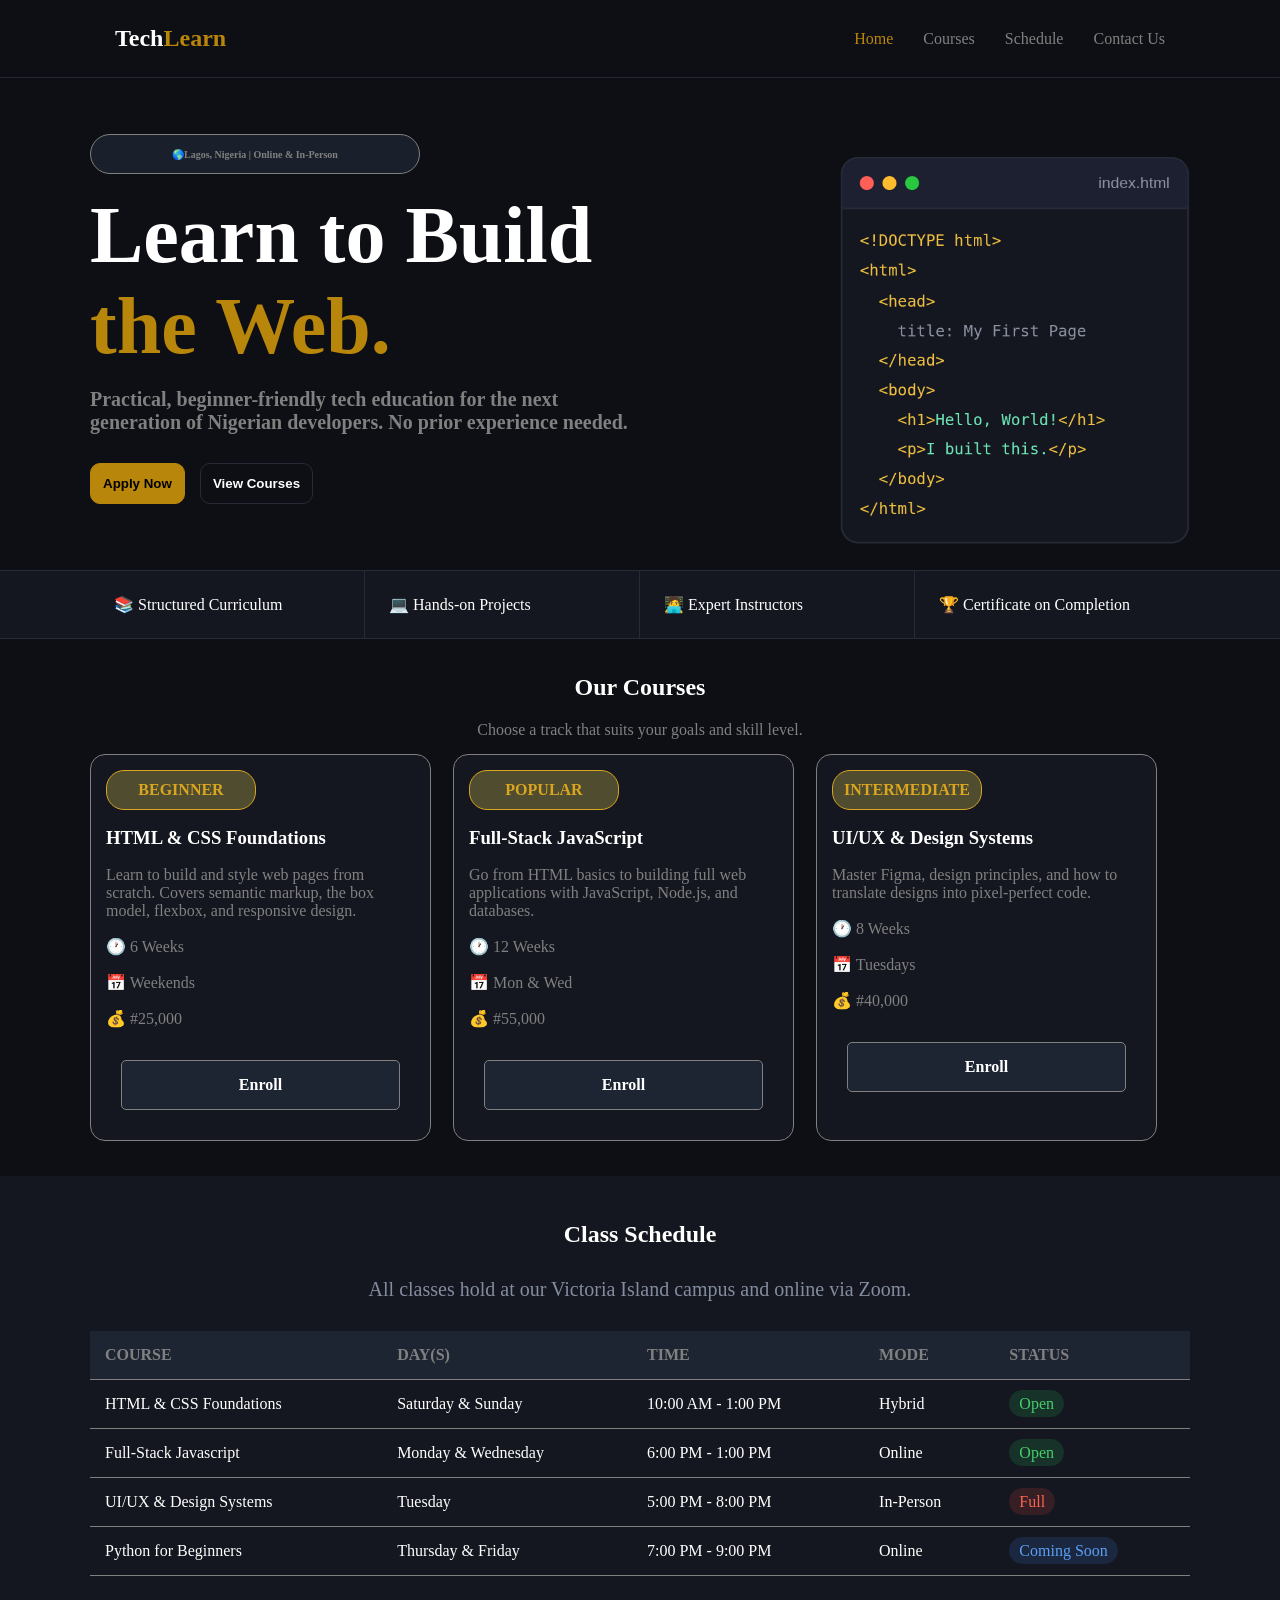
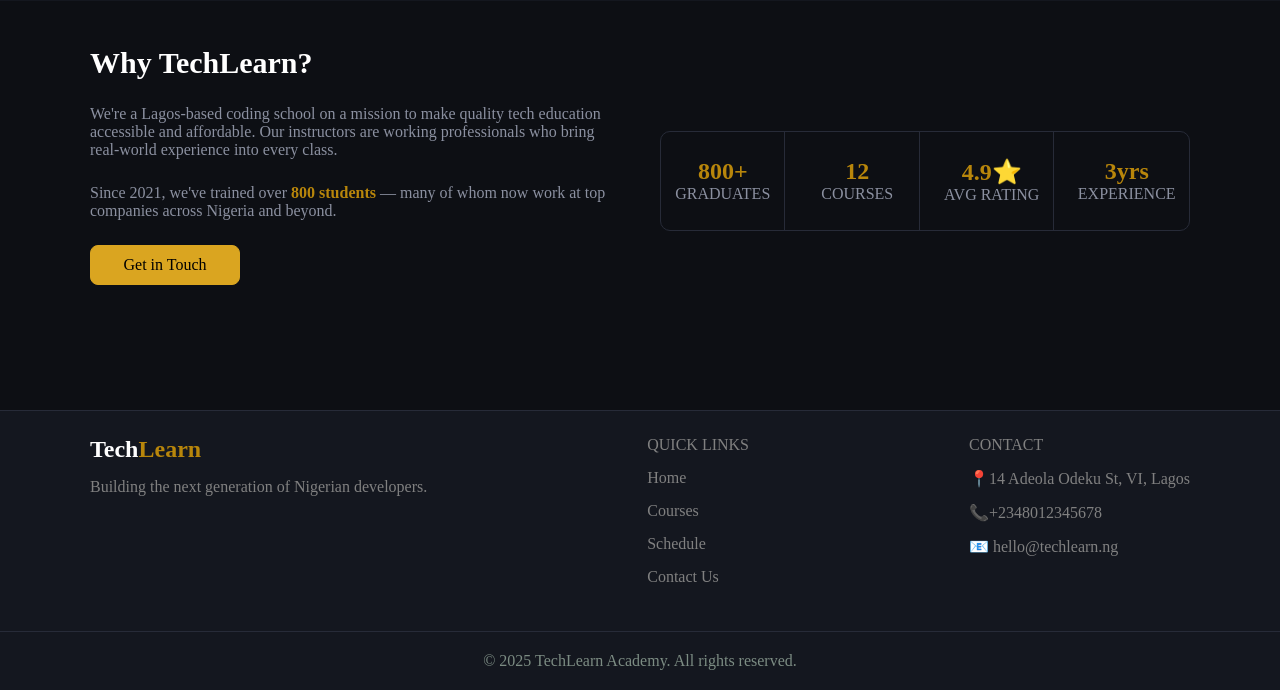
<file: index.html>
<!DOCTYPE html>
<html lang="en">
<head>
    <meta charset="UTF-8">
    <meta name="viewport" content="width=device-width, initial-scale=1.0">
    <title>Kinel Mini Project</title>
    <link rel="stylesheet" href="style.css">
</head>
<body>
    <header>
        <div class="container">
            <div id="logo">
                <h2>Tech<span id="gold">Learn</span></h2>
            </div>
            <navbar class="nav">
                <ul>
                    <li><a class="active" href="index.html" target="_blank">Home</a></li>
                    <li><a href="#courses" target="_blank">Courses</a></li>
                    <li><a href="#class-schedule" target="_blank">Schedule</a></li>
                    <li><a href="contact.html" target="_blank">Contact Us</a></li>
                </ul>
            </navbar>
        </div>
    </header>
    
    <section id="showcase">
        <div class="container">

            <!-- Left side -->
            <div class="left-side">
                <p id="location">🌎Lagos, Nigeria | Online & In-Person</p>
                <h1>Learn to Build <span id="gold">the Web.</span></h1>
                <p>Practical, beginner-friendly tech education for the next generation of Nigerian developers. 
                No prior experience needed.</p>

                <div class="btn">
                        <a class="active" href="contact.html">
                            <button> 
                            Apply Now
                            </button>
                        </a>
                        <a class="border" href="#courses">
                            <button>
                            View Courses
                            </button>
                        </a>
                </div>
            </div>

            <!-- Right side -->
            <div class="right-side"><img src="hero-code.png" alt="hero-image"></div>
        </div>
    </section>
            
    <section id="newsletter">
            <div class="container">
                <p>📚 Structured Curriculum</p>
                <p>💻 Hands-on Projects</p>
                <p>🧑‍💻 Expert Instructors</p>
                <p>🏆 Certificate on Completion</p>
            </div>
    </section>

    <main class="main" id="courses">
        <div class="container">
            <h2>Our Courses</h2>
            <p>Choose a track that suits your goals and skill level.</p>
                <div id="course-cards-container">
                    <div id="card">
                        <h4 class="card1">BEGINNER</h4>
                        <h3>HTML & CSS Foundations</h3>
                        <p>Learn to build and style web pages from scratch. 
                            Covers semantic markup, the box model, flexbox, and responsive design.</p>
                        <p>🕐 6 Weeks</p>
                        <P>📅 Weekends</P>
                        <p>💰 #25,000</p> 
                        <a href="contact.html">Enroll</a>
                    </div>

                    <div id="card">
                        <h4 class="card1">POPULAR</h4>
                        <h3>Full-Stack JavaScript</h3>
                        <p>Go from HTML basics to building full web applications with JavaScript, 
                           Node.js, and databases.</p>
                        <p>🕐 12 Weeks</p>
                        <P>📅 Mon & Wed</P>
                        <p>💰 #55,000</p> 
                        <a href="contact.html">Enroll</a>
                    </div>
                
                    <div id="card">
                        <h4 class="card1">INTERMEDIATE</h4>
                        <h3>UI/UX & Design Systems</h3>
                        <p>Master Figma, design principles, and how to translate designs
                            into pixel-perfect code.</p>
                        <p>🕐 8 Weeks</p>
                        <P>📅 Tuesdays</P>
                        <p>💰 #40,000</p> 
                        <a href="contact.html">Enroll</a>
                    </div>
                </div>
        </div>
    </main>

    <section class="schedule" id="class-schedule">
        <div class="container">
            <h2>Class Schedule</h2>
            <p>All classes hold at our Victoria Island campus and online via Zoom.</p>
                
            <table>
                <thead>
                    <th>COURSE</th>
                    <th>DAY(S)</th>
                    <th>TIME</th>
                    <th>MODE</th>
                    <th>STATUS</th>
                </thead>

                <tbody>
                    <td>HTML & CSS Foundations</td>
                    <td>Saturday & Sunday</td>
                    <td>10:00 AM - 1:00 PM</td>
                    <td>Hybrid</td>
                    <td><span class="open">Open</span></td>
                </tbody>
                <tbody>
                    <td>Full-Stack Javascript</td>
                    <td>Monday & Wednesday</td>
                    <td>6:00 PM - 1:00 PM</td>
                    <td>Online</td>
                    <td><span class="open">Open</span></td>
                </tbody>
                <tbody>
                    <td>UI/UX & Design Systems</td>
                    <td>Tuesday</td>
                    <td>5:00 PM - 8:00 PM</td>
                    <td>In-Person</td>
                    <td><span class="full">Full</sp></td>
                </tbody>
                <tbody>
                    <td>Python for Beginners</td>
                    <td>Thursday & Friday</td>
                    <td>7:00 PM - 9:00 PM</td>
                    <td>Online</td>
                    <td><span class="soon">Coming Soon</span></td>
                </tbody>
            </table>
        </div>
    </section>

    <article id="about">
        <div class="container">
            <div class="about-left-side">
                <h3>Why TechLearn?</h3>
                <p>We're a Lagos-based coding school on a mission to make quality tech education accessible and affordable. 
                    Our instructors are working professionals who bring real-world experience into every class.</p>
                <p>Since 2021, we've trained over <span id="gold">800 students</span> — many of whom now work at top companies across Nigeria and beyond.</p>
                <a class="touch" href="contact.html">Get in Touch</a>
            </div>
            <div class="about-right-side">
                <div>
                    <h2 id="gold">800+</h2>
                    <p>GRADUATES</p>
                </div>
                <div>
                    <h2 id="gold">12</h2>
                    <p>COURSES</p>
                </div>
                <div>
                    <h2 id="gold">4.9⭐</h2>
                    <p>AVG RATING</p>
                </div>
                <div>
                    <h2 id="gold">3yrs</h2>
                    <p>EXPERIENCE</p>
                </div>
            </div>
        </div>
    </article>
            
    <footer id="footer">
        <div class="container">
            <div>
                <h2>Tech<span id="gold">Learn</span></h2>
                <p>Building the next generation of Nigerian developers.</p>
            </div>
            <div>
                <p>QUICK LINKS</p>
                <ul>
                    <li><a href="index.html" target="_blank">Home</a></li>
                    <li><a href="#courses" target="_blank">Courses</a></li>
                    <li><a href="#class-schedule" target="_blank">Schedule</a></li>
                    <li><a href="contact.html" target="_blank">Contact Us</a></li>
                </ul>
            </div>
            <div>
                <p>CONTACT</p>
                <p>📍14 Adeola Odeku St, VI, Lagos</p>
                <p>📞+2348012345678</p>
                <p>📧 hello@techlearn.ng</p>
            </div>
        </div>
    </footer>
            <div class="footer">
                <p>&copy; 2025 TechLearn Academy. All rights reserved.</p>
            </div>
</body>
</html>
</file>
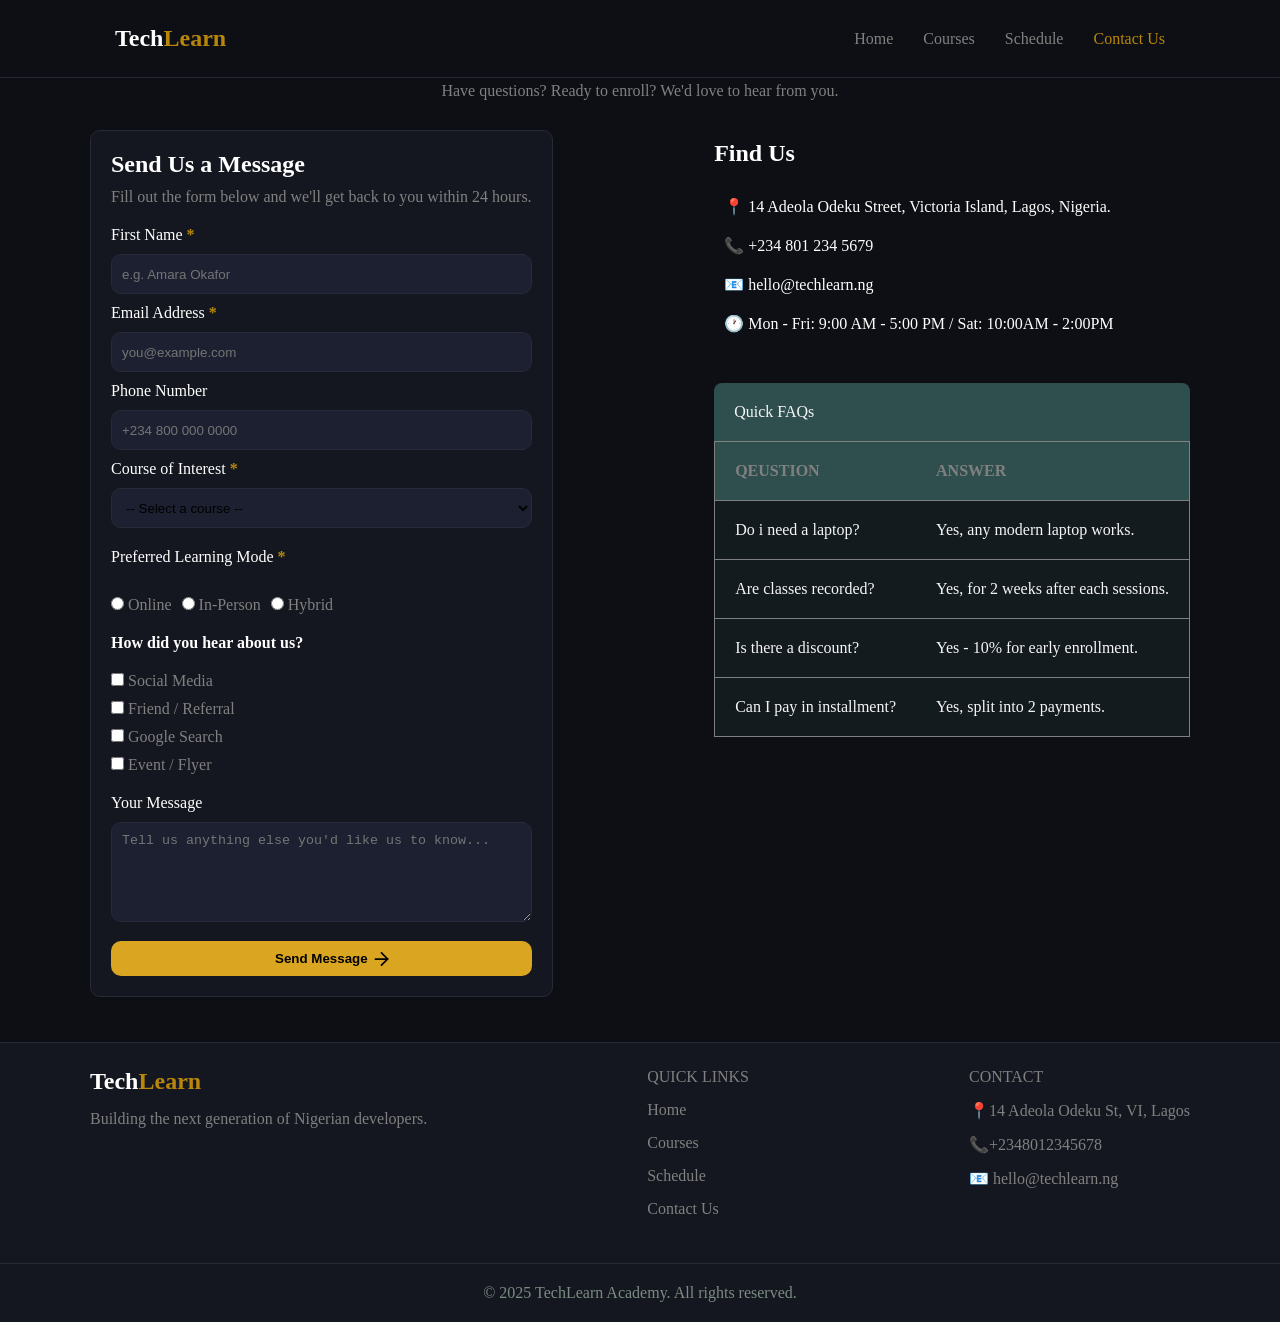
<file: contact.html>
<!DOCTYPE html>
<html lang="en">
<head>
    <meta charset="UTF-8">
    <meta name="viewport" content="width=device-width, initial-scale=1.0">
    <title>Contact page</title>
    <link rel="stylesheet" href="style.css">
</head>
<body>
    <header>
        <div class="container">
            <div id="logo">
                <h2>Tech<span id="gold">Learn</span></h2>
            </div>
            <navbar class="nav">
                <ul>
                    <li><a href="index.html" target="_blank">Home</a></li>
                    <li><a href="index.html#courses" target="_blank">Courses</a></li>
                    <li><a href="index.html#class-schedule"  target="_blank">Schedule</a></li>
                    <li><a id="active" href="contact.html" target="_blank">Contact Us</a></li>
                </ul>
            </navbar>
        </div>
    </header>

    <section id="layout">
        <div class="container">
            <h1 id="white4">Contact <span id="gold">Us</span></h1>
            <p id="gray">Have questions? Ready to enroll? We'd love to hear from you.</p>

            <div class="container-layout-flex">
                <div class="left-side-layout">
                    <form>
                        <h2>Send Us a Message</h2>
                        <p>Fill out the form below and we'll get back to you within 24 hours.</p>

                        <label for="fname">First Name <span id="gold">*</span></label>
                        <input class="focus-cls" type="text" name="firstname" id="fname" placeholder="e.g. Amara Okafor" required>
                        <label for="email">Email Address <span id="gold">*</span></label>
                        <input class="focus-cls" type="email" name="email" id="email" placeholder="you@example.com" required>
                        <label for="number">Phone Number</label>
                        <input class="focus-cls" type="number" name="number" id="number" placeholder="+234 800 000 0000" required>
                        <label for="course">Course of Interest <span id="gold">*</span></label>
                        <select class="focus-cls" name="course" id="course" required>
                        <option value="" disabled selected>-- Select a course --</option>
                        <option value="">HTML & CSS Foundations</option>
                        <option value="">Full-Stack Javascript</option>
                        <option value="">UI/UX & Design System</option>
                        <option value="">Python for Beginners</option>
                        <option value="">Other / Not sure yet</option>
                        </select>

                        <p id="white2">Preferred Learning Mode <span id="gold">*</span></p>
                        <div class="preferred-mode">
                            <label class="color-gray"><input type="radio" name="radio" id="radio"> Online</label>
                            <label class="color-gray"><input type="radio" name="radio" id="radio"> In-Person</label>
                            <label class="color-gray"><input type="radio" name="radio" id="radio"> Hybrid</label>                    
                        </div>
                
                        <p id="white3">How did you hear about us?</p>
                        <label class="color-gray"><input type="checkbox" name="checkbox" id="checkbox"> Social Media</label>
                        <label class="color-gray"><input type="checkbox" name="checkbox" id="checkbox"> Friend / Referral</label>
                        <label class="color-gray"><input type="checkbox" name="checkbox" id="checkbox"> Google Search</label>
                        <label class="color-gray"><input type="checkbox" name="checkbox" id="checkbox"> Event / Flyer</label>
                
                        <label class="your-message" for="message">Your Message</label>
                        <textarea class="focus-cls" name="message" id="message" placeholder="Tell us anything else you'd like us to know..."></textarea>
                        <button class="submit-message" type="submit">
                                Send Message 
                            <svg class="message" xmlns="http://www.w3.org/2000/svg" width="24" height="24" viewBox="0 0 24 24" fill="none" stroke="currentColor" stroke-width="2" stroke-linecap="round" stroke-linejoin="round" class="lucide lucide-arrow-right-icon lucide-arrow-right"><path d="M5 12h14"/><path d="m12 5 7 7-7 7"/></svg> 
                        </button>
                    </form>
                </div>

                <div class="right-side-layout">
                    <div id="find-us">
                        <h2 id="white">Find Us</h2>
                        <div id="semiwhite">
                            <p>📍 14 Adeola Odeku Street, Victoria Island, Lagos, Nigeria.</p>
                            <p id="hover">📞 +234 801 234 5679</p>
                            <p id="hover">📧 hello@techlearn.ng</p>
                            <p>🕐 Mon - Fri: 9:00 AM - 5:00 PM / Sat: 10:00AM - 2:00PM</p>
                        </div>
                    </div>
                    <table id="table2">
                        <caption>Quick FAQs</caption>
                        <thead>
                            <th>QEUSTION</th>
                            <th>ANSWER</th>
                        </thead>
                        <tbody>
                            <td>Do i need a laptop?</td>
                            <td>Yes, any modern laptop works.</td>
                        </tbody>
                        <tbody>
                            <td>Are classes recorded?</td>
                            <td>Yes, for 2 weeks after each sessions.</td>
                        </tbody>
                        <tbody>
                            <td>Is there a discount?</td>
                            <td>Yes - 10% for early enrollment.</td>
                        </tbody>
                        <tbody>
                            <td>Can I pay in installment?</td>
                            <td>Yes, split into 2 payments.</td>
                        </tbody>
                    </table>
                </div>
            </div>
        </div>
    </section>

    <footer id="footer">
        <div class="container">
            <div>
                <h2>Tech<span id="gold">Learn</span></h2>
                <p>Building the next generation of Nigerian developers.</p>
            </div>
            <div>
                <p>QUICK LINKS</p>
                <ul>
                    <li><a href="index.html" target="_blank">Home</a></li>
                    <li><a href="index.html#courses" target="_blank">Courses</a></li>
                    <li><a href="index.html#class-schedule" target="_blank">Schedule</a></li>
                    <li><a href="contact.html" target="_blank">Contact Us</a></li>
                </ul>
            </div>
            <div>
                <p>CONTACT</p>
                <p>📍14 Adeola Odeku St, VI, Lagos</p>
                <p>📞+2348012345678</p>
                <p>📧 hello@techlearn.ng</p>
            </div>
        </div>
    </footer>
            <div class="footer">
                <p>&copy; 2025 TechLearn Academy. All rights reserved.</p>
            </div>
</body>
</html>
</file>
<file: style.css>
*{
    box-sizing: border-box;
    margin: 0;
    padding: 0;
}

#gold{
    color: darkgoldenrod;
    font-weight: bold;
}

html{
    scroll-behavior: smooth;
}

:root{
    
}

.container{
    max-width: 1100px;
    margin: auto;
}

header {
    background-color: #0d0f14;
    border-bottom: 1px solid #232733;
    position: fixed;
    width: 100%;
}

header > div {
    background-color: #0d0f14;
    display: flex;
    justify-content: space-between;
    align-items: center;
}

header #logo{
    color: white;
    padding: 25px;
    font-size: 1rem;
    font-weight: bold;
}

header .nav ul{
    display: flex;
    gap: 30px;
    padding: 25px;
    list-style: none;
}

header .nav ul li a{
    text-decoration: none;
    color: grey;
    font-size: 1rem;
}

header .nav .active{
    color: darkgoldenrod;
}

header .nav ul li a:hover{
    cursor: pointer;
    color: darkgoldenrod;
}

#showcase{
    background-color: #0d0f14;
    padding: 25px;
}

#showcase .container {
    display: flex;
    justify-content: space-between;
    align-items: center;
    margin-top: 100px;
}

#showcase .container .left-side {
    width: 50%;
}

#showcase .container .right-side {
    width: 50%;
    display: flex;
    justify-content: end;
}

#showcase .container .right-side img {
    width: 350px;
}

#showcase #location{
    color: gray;
    background-color: rgba(47, 60, 79, 0.397);
    border: 1px solid grey;
    border-radius: 20px;
    width: 60%;
    height: 40px;
    display: flex;
    justify-content: center;
    align-items: center;
    margin-bottom: 1rem;
    font-size: 10px;
}

#showcase h1{
    color: white;
    font-weight: bold;
    font-size: 80px;
    margin-bottom: 1rem;
}

#showcase p{
    color: gray;
    font-weight: bold;
    font-size: 20px;
    margin-bottom: 1.8rem;
}

#showcase .container .btn{
    display: flex;
    align-items: center;
    gap: 15px
}

#showcase .container .btn button{
    font-weight: bold;
    color: #000;
    padding: 12px;
    border: none;
    border-radius: 10px;
    margin-bottom: 2rem;
    transition: all  0.5s ease;
}

#showcase .container .btn .active button{
    background-color: darkgoldenrod;
    color: #000;
    border: 1px solid darkgoldenrod;
    cursor: pointer;
}

#showcase .container .btn .border button{
    background-color: transparent;
    color: #fff;
    border: 1px solid #272b38;
    cursor: pointer;
}

#showcase .container .btn button:hover{
   background-color: black; 
   color: darkgoldenrod;
   border: 1px solid darkgoldenrod;
   transform: translateY(-5px);
}



#showcase img{
    margin-top: 2rem;
    width: 200px;
}

#newsletter{
    background-color: #14171f;
    border-top: 1px solid #272b38;
    border-bottom: 1px solid #272b38;
    /* padding: 25px; */
}

#newsletter .container{
    display: grid;
    grid-template-columns: repeat(4, 1fr);
}

#newsletter .container p{
    color: white;
    padding: 1.5rem;
    /* border-right: 1px solid #272b38; */
    /* border-top: 1px solid #272b38; */
}

#newsletter .container > *:not(:last-child) {
    border-right: 1px solid #272b38;
}

.main{
    background-color: #0d0f14;
    padding: 25px;
    width: 100%;
}
.main .container{    
    /* width: 100%; */
}

#course-cards-container{
    display: flex;
    flex-wrap: wrap;
    width: 100%;
    gap: 2%;
}

#course-cards-container #card{
    width: 31%;
    display: flex;
    flex-direction: column;
    gap: 2px;
    background-color: #14171f;
}

.main .container h2{
    color: white;
    font-weight: bold;
    margin-bottom: 10px;
    padding: 10px;
    text-align: center;
}

.main .container p{
    text-align: center;
    color: grey;
    margin-bottom: 15px;
}

.main #card{
    background-color: darkslategray;
    margin-bottom: 10px;
    border: 1px solid grey;
    border-radius: 15px;
    padding: 15px;
}

.main #card a{
    padding: 15px;
}

.main #card h3{
    color: white;
    margin-bottom: 15px;
}

.main #card p{
    text-align: left;
}

.main #card .card1{
    padding: 10px;
    background-color: rgb(79, 76, 47);
    border: 1px solid goldenrod;
    max-width: 150px;
    text-align: center;
    border-radius: 18px;
    margin-bottom: 15px;
    color: goldenrod;
}

.main #card:hover{
    border: 1px solid rgb(0, 140, 255);
    cursor: pointer;
}

.main #flex{
    display: flx;
    gap: 10x;
    flex-wrap: rap;
}

.main #card a{
    color: white;
    text-decoration: none;
    font-weight: bold;
    border: 1px solid grey;
    background-color: rgba(47, 60, 79, 0.397);
    display: flex;
    justify-content: center;
    border-radius: 5px;
    max-width: 100%;
    margin: 15px;   
}

.main #card a:hover{
    background-color: rgba(255, 217, 0, 0.815);
    border: none;
}

.schedule{
    background-color: #14171f;
    padding: 25px;
    text-align: centr;
}

.schedule .container h2{
    color: white;
    margin-bottom: 10px;
    text-align: center;
    padding: 20px;
} 

.schedule .container p{
    color: #848ca0;
    font-size: 20px;
    margin-bottom: 30px;
    text-align: center;
}

.schedule .container table th{
    text-align: left;
    color: gray;
    background-color: rgba(47, 60, 79, 0.397);
    padding: 15px;
    border-bottom: 1px solid gray;
}

.schedule .container table{
    border-collapse: collapse;
    width: 100%;
}

.schedule .container table td{
    padding: 15px;
    color: white;
    border-bottom: 1px solid gray;
    margin-top: 10px;
}

.schedule .container table .open{
    background-color: #173229;
    color: #46cd6c;
    padding-inline: 10px;
    padding-block: 5px;
    border-radius: 50px;
    width: fit-content;
}

.schedule .container table .full{
    background-color: #351e24;
    color: #f86450;
    padding-inline: 10px;
    padding-block: 5px;
    border-radius: 50px;
    width: fit-content;
}

.schedule .container table .soon{
    background-color: #1a273f;
    color: #5b9ff6;
    text-align: left;
    padding-inline: 10px;
    padding-block: 5px;
    border-radius: 50px;
    width: fit-content;
}

.schedule .container table tbody:hover{
        background-color: rgba(47, 60, 79, 0.397);
}

#about{
    background-color: #0d0f14;
    padding: 25px;
}

#about .container h3{
    margin-top: 20px;
    color: white;
    font-size: 30px;
    font-weight: bold;
}

#about .container p{
    color: #8b90a0;
}

#about .container {
    display: flex;
    justify-content: center;
    align-items: center;
    gap: 40px;
    margin-bottom: 50px;
}

#about .container .about-left-side{
    display: flex;
    flex-direction: column;
    gap: 25px;
    width: 50%;
}

#about .container .about-right-side{
    display: grid;
    grid-template-columns: 1fr 1fr 1fr 1fr;
    border: 1px solid #272b38;
    border-radius: 10px;
    height: 100px;
    gap: 10px;
    width: 50%;
}

#about .container .about-right-side  div {
    border-right: 1px solid #272b38;
    display: flex;
    flex-direction: column;
    justify-content: center;
    align-items: center;
}

#about .container .about-right-side  div:last-child {
    border-right: none;
}

#about .container .touch{
    text-decoration: none;
    color: black;
    background-color: goldenrod;
    padding: 10px;
    border: 1px solid goldenrod;
    border-radius: 8px;
    display: flex;
    justify-content: center;
    width: 150px;
    margin-bottom: 50px;
}

#about .container .touch:hover{
    background-color: black;
    color: goldenrod;
    border: 2px solid gold;
}

#about .container .boxes div{
    border-bottom: 1px solid grey;
    padding: 10px;
}

#about .container .boxes div:last-child{
    border-bottom: none;
}

#footer{
    background-color: #14171f;
    padding: 25px;
    border-top: 1px solid #272b38;
}

#footer .container h2{
    color: white;
    margin-bottom: 15px;
}

#footer .container p{
    color: grey;
    margin-bottom: 15px;
}

#footer .container ul{
    list-style-type: none;
    margin-bottom: 20px;
    display: flex;
    flex-direction: column;
    gap: 15px;
}

#footer .container ul li a{
    color: grey;
    text-decoration: none;
}

#footer .container ul li a:hover{
    color: goldenrod;
}

#footer .container {
    display: flex;
    justify-content: space-between;
}

.footer{
    background-color: #14171f;
    color: #7c8c83;
    text-align: center;
    padding: 20px;
    border-top: 1px solid #272b38;
}



/* CONTACT.HTML STYLES */
#active{
    color: darkgoldenrod;
}

#white{
    color: white;
    font-weight: bold;
    margin-bottom: 10px;
    text-align: left;
    margin-top: 10px;
    margin-bottom: 20px;
}

#white2{
    color: white;
    margin-top: 20px;
    text-align: left;
}

#white3{
    color: white;
    font-weight: bold;
    margin-bottom: 10px;
    text-align: left;
    margin-top: 10px;
    margin-bottom: 20px;
}

#white4{
    color: white;
    font-weight: bold;
    margin-bottom: 10px;
    text-align: center;
    margin-top: 10px;
    margin-bottom: 20px;
}

form .your-message{
    margin-top: 20px;
}

#gray{
    color: gray;
    padding: 0;
    text-align: center;
}

#layout{
    padding: 25px;
    background-color: #0d0f14;
}

.container-layout-flex{
    display: flex;
    justify-content: space-between;
    gap: 30px;
}

.left-side-layout{
    display: flex;
}

.right-side-layout{
    display: flex;
    flex-direction: column;
}

form{
    background-color: #14171f;
    margin-top: 30px;
    border: 1px solid #272b38;
    border-radius: 10px;
    padding: 20px;
    margin-bottom: 20px;
}

.preferred-mode {
    display: flex;
    gap: 10px;
}

form h2{
    color: white;
    font-weight: bold;
    margin-bottom: 10px;
    /* text-align: center; */
}

form p{
    color: gray;
    padding: 0;
    margin-bottom: 20px;
}

form label{
    display: block;
    color: white;
    margin-bottom: 10px;
    margin-top: 10px;
}

form input[type=text], input[type=email], input[type=number], select{
    width: 100%;
    height: 40px;
    border-radius: 10px;
    background-color: #1c2030; 
    border: 1px solid #272b38;
    padding: 10px;
}

form input:focus{
    border: 2px solid goldenrod;
    outline: none;
} 

form select:focus{
    border: 2px solid goldenrod;
    outline: none;
    color: white;
}

form textarea:focus{
    border: 2px solid goldenrod;
    outline: none;
}

form textarea{
    width: 100%;
    height: 100px;
    border-radius: 10px;
    background-color: #1c2030; 
    border: 1px solid #272b38;
    padding: 10px;
}

form button{
    width: 100%;
    display: block;
    background-color: goldenrod;
    padding: 10px;
    font-weight: bold;
    margin-top: 15px;
    border: none;
    border-radius: 10px;
}

button #black{
    color: black;
}

form button:hover{
    background-color: #0d0f14;
    cursor: pointer;
    border: 2px solid gold;
    color: goldenrod;
}

.color-gray{
    color: gray;
}

#hover:hover{
    color: goldenrod;
}

.submit-message{
    /* display: flex;
    flex-direction: row;
    align-items: center;
    justify-items: center;
    width: 100%;
    margin: 10px auto 0;
    padding-left: 200px; */
    position: relative;
}

.message{
    position: absolute;
    bottom: 5px;
    padding-left: 3px;
}

#find-us{
    margin-bottom: 30px;
    margin-top: 30px; 
}

#semiwhite{
    color: white;
    /* padding: 10px; */
}

#semiwhite p{
    padding: 10px;
}

#layout .container #table2  {
    border-width: 0px 1px 1px 1px;
    border-style: solid;
    border-color:  gray;
    margin-top: 10px;
    margin-bottom: 20px;
}

.container #table2, caption{
    background-color: rgba(47, 79, 79, 0.192);
    border-radius: 8px 8px 0 0 !important;
    color: whitesmoke;
    border-collapse: collapse;
}

.container #table2 th{
    color: gray;
    text-align: left;
    padding: 20px;
    border-bottom: 1px solid gray;
    background-color: darkslategrey;
}

.container #table2 th, td{
    padding: 20px;
    border-bottom: 1px solid gray;
}

.container #table2 th{
    border-top: 1px solid gray;
}

.container #table2 caption{
    text-align: left;
    padding: 20px;
    background-color: darkslategrey;
    border-bottom: none;
}













/* Chrome, Safari, Edge, and Opera */
input::-webkit-outer-spin-button,
input::-webkit-inner-spin-button {
  -webkit-appearance: none;
  margin: 0;
}

/* Firefox */
input[type=number] {
  -moz-appearance: textfield;
}

    

/* Responsiveness */
@media screen and (max-width: 760px) {
    #showcase .container {
        width: full;
        display: flex;
        flex-direction: column;
        justify-content: center;
        align-items: center;
        gap: 20px;
    }

    #showcase #location{
        justify-self: center;
        font-size: 13px;
    }
   

    #showcase .container .left-side {
        width: 100%;
        text-align: center;
    }

    #showcase .container .btn{
        justify-content: center;
    }

    #showcase .container .right-side img {
        width: 100%;
        justify-content: center;
    }


    #course-cards-container #card{
        width: 100%;
    }

    /* Newsletter section */
    #newsletter .container{
        display: grid;
        grid-template-columns: 1fr;
    }

    #newsletter .container > *:not(:last-child) {
        border-bottom: 1px solid #272b38;
    }


    /* About section */
    #about .container {
        flex-direction: column;
        gap: 5px;
        justify-content: center;
        align-items: center;
    }

    
    #about .container .about-left-side{
        justify-content: center;
        align-items: center;
        text-align: center;
        width: 100%;
    }

    #about .container .about-right-side{
         width: 100%;
    }

    /* Footer section */
    #footer .container{
        flex-direction: column;
        padding: 20px;
    }
}
</file>
